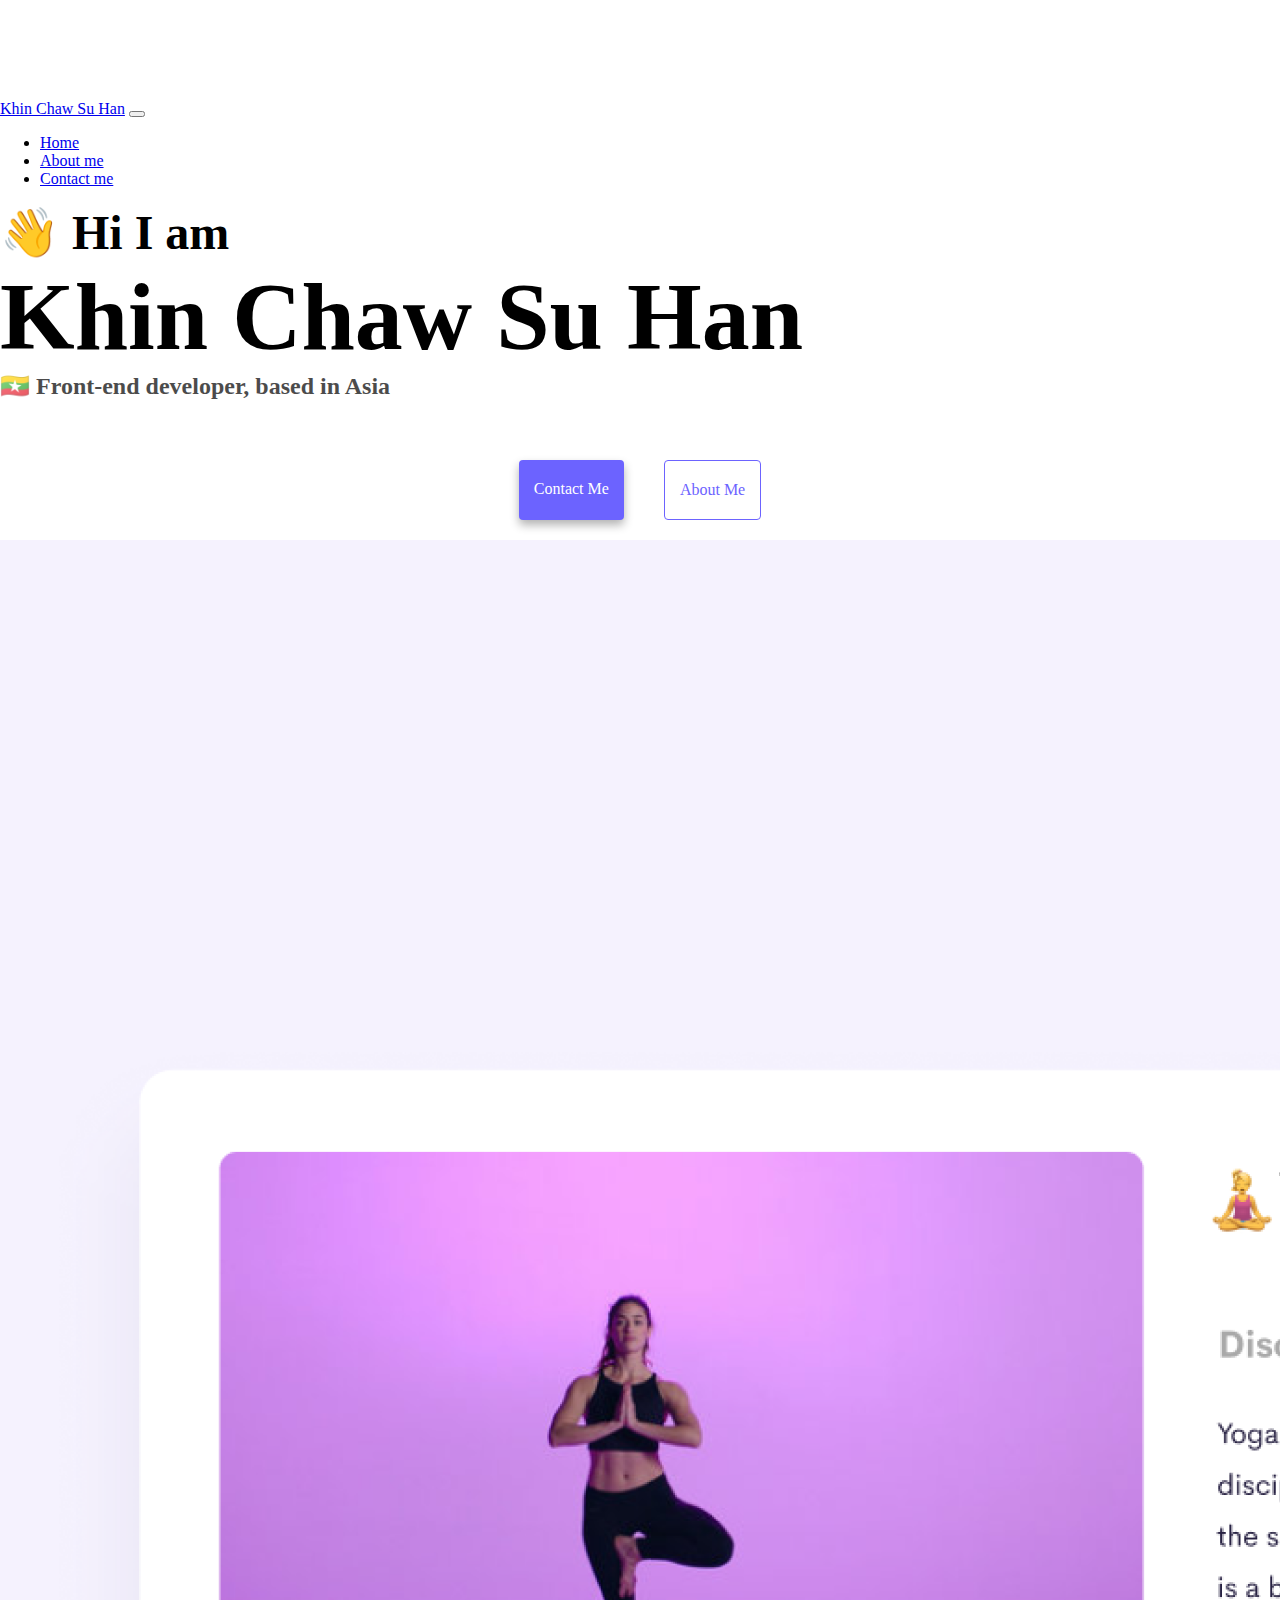
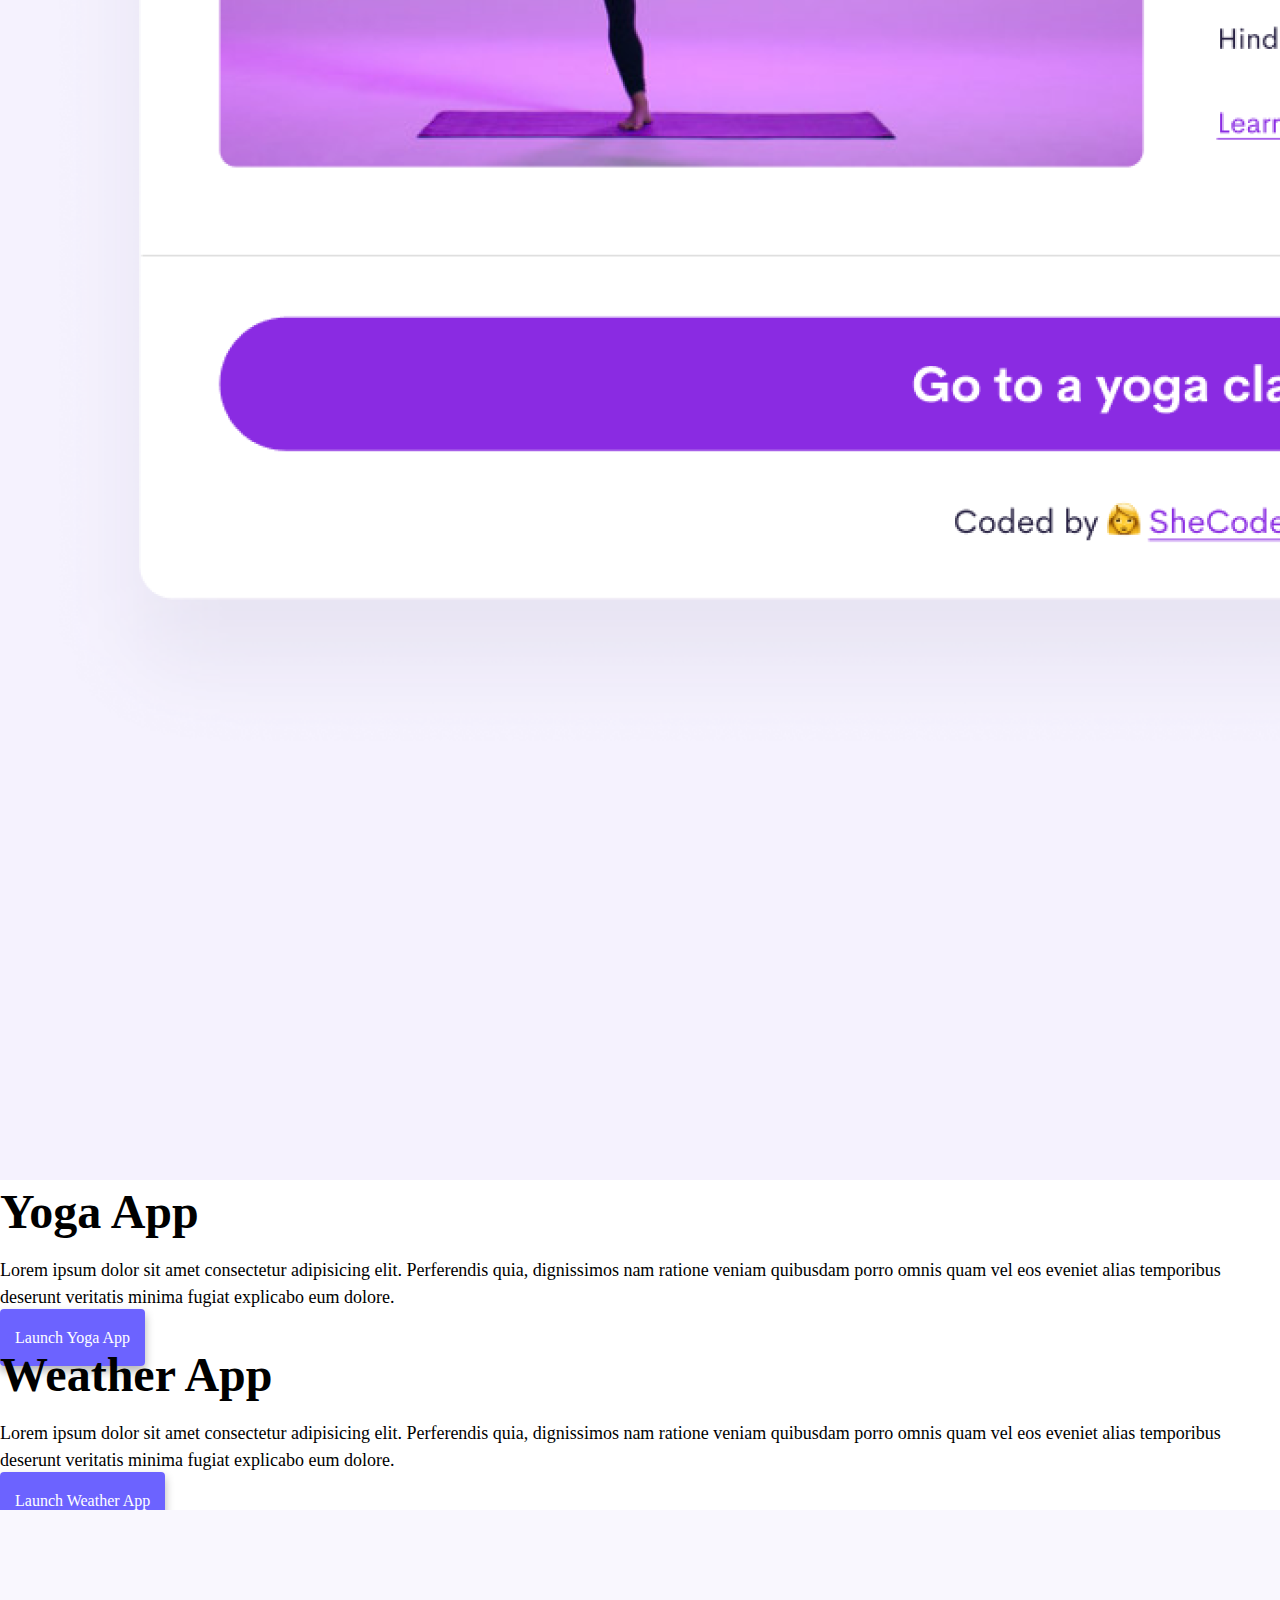
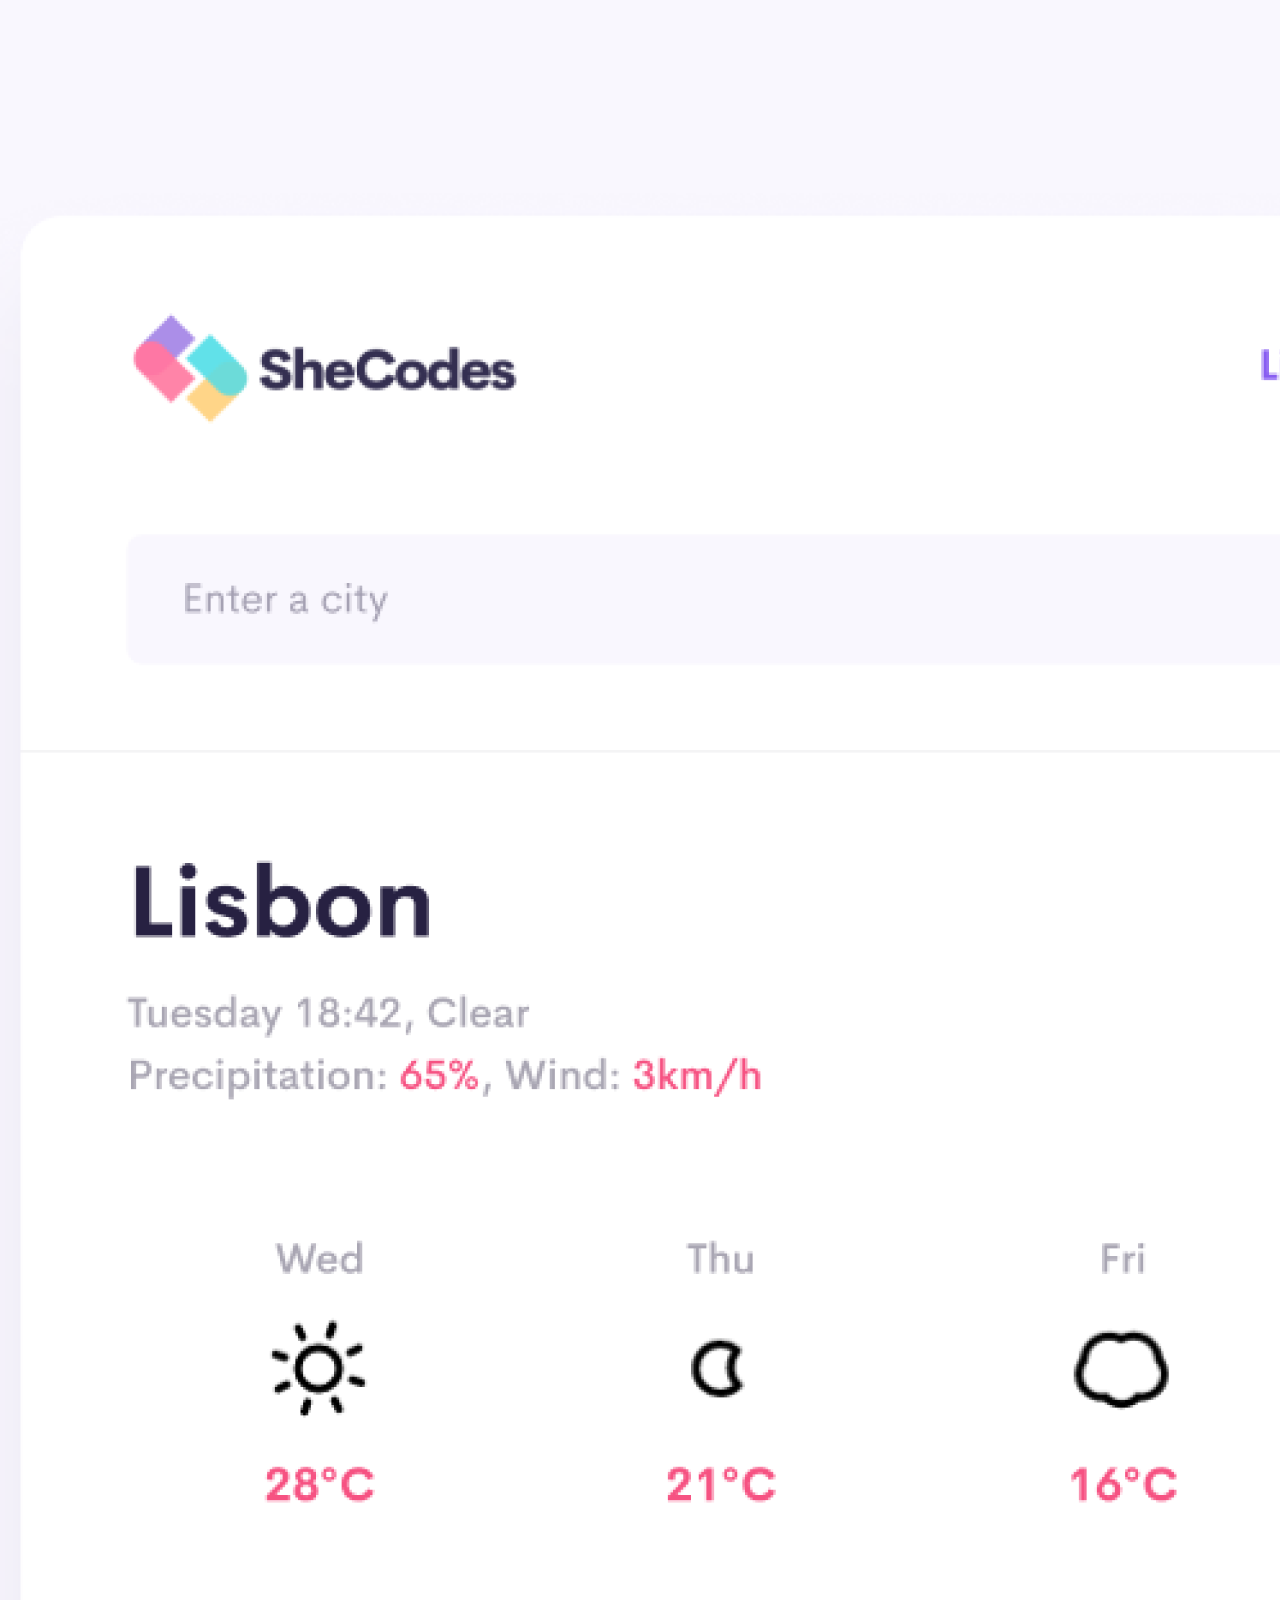
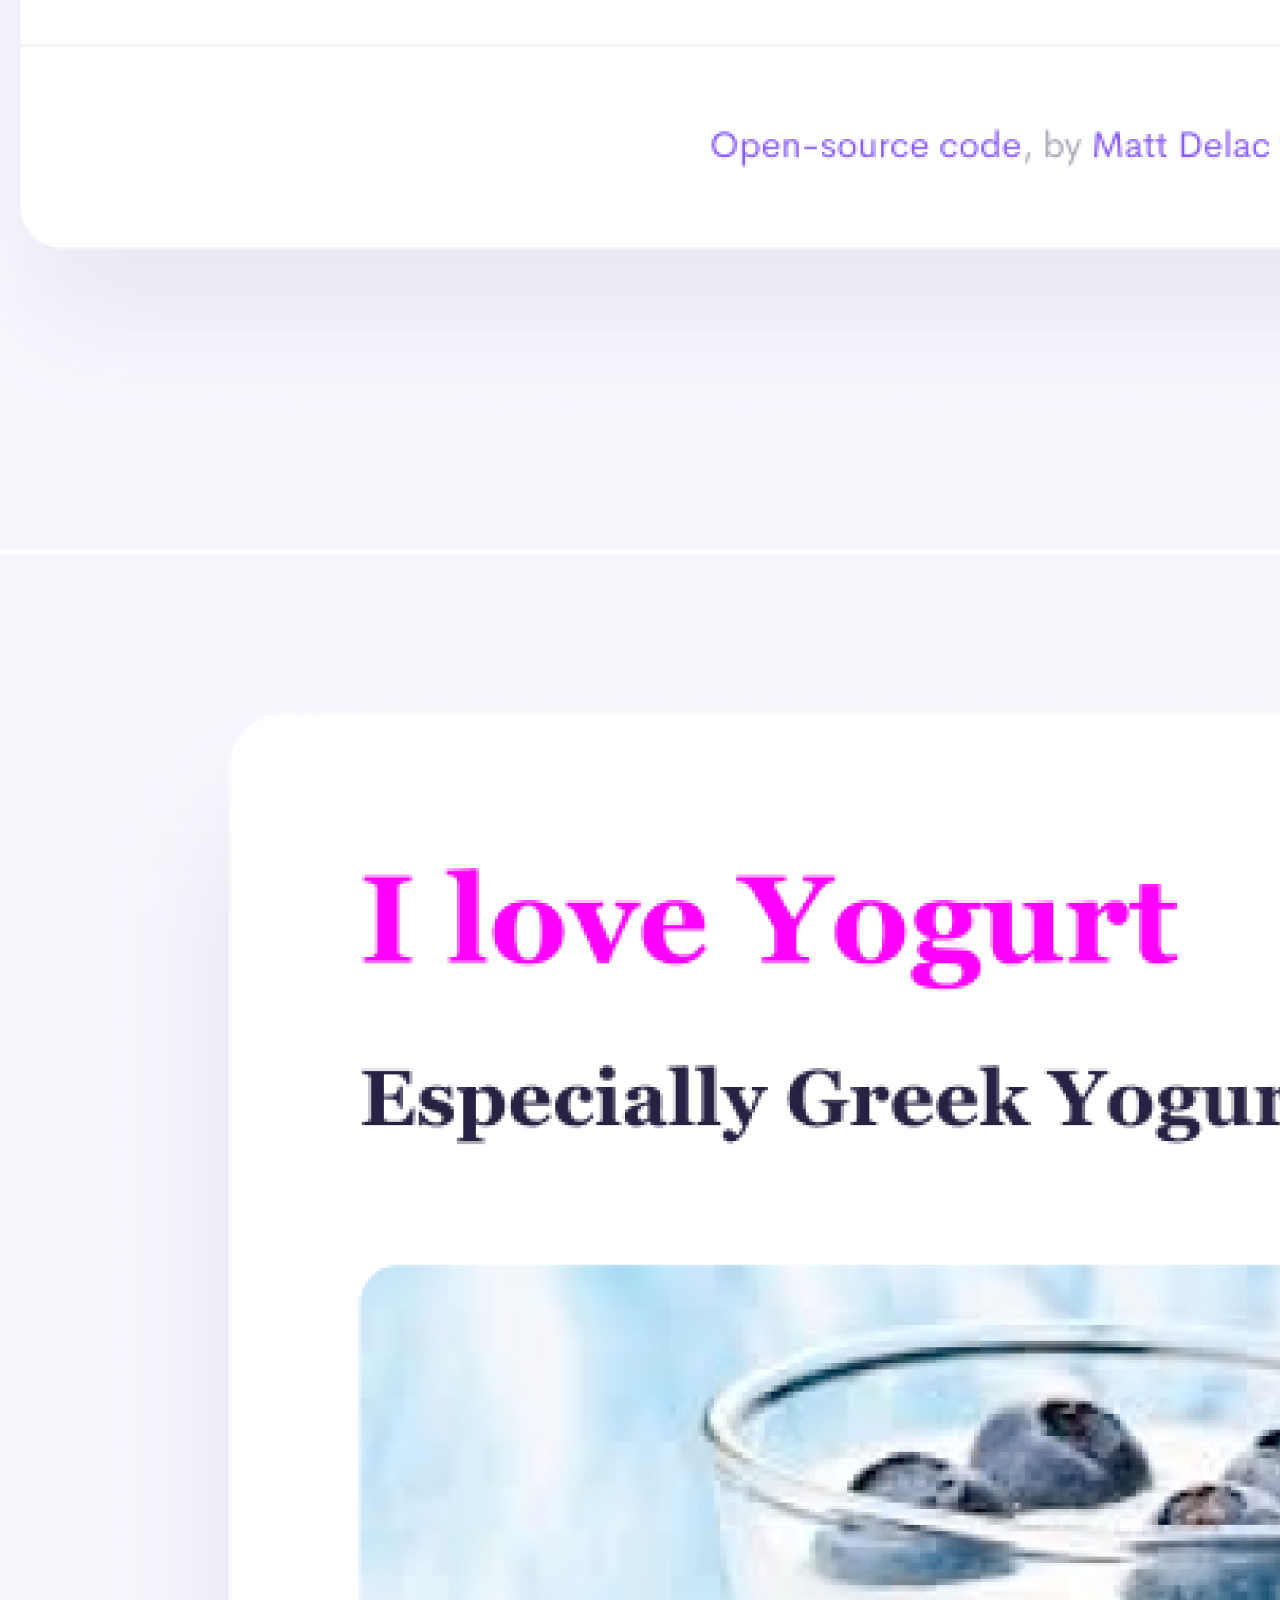
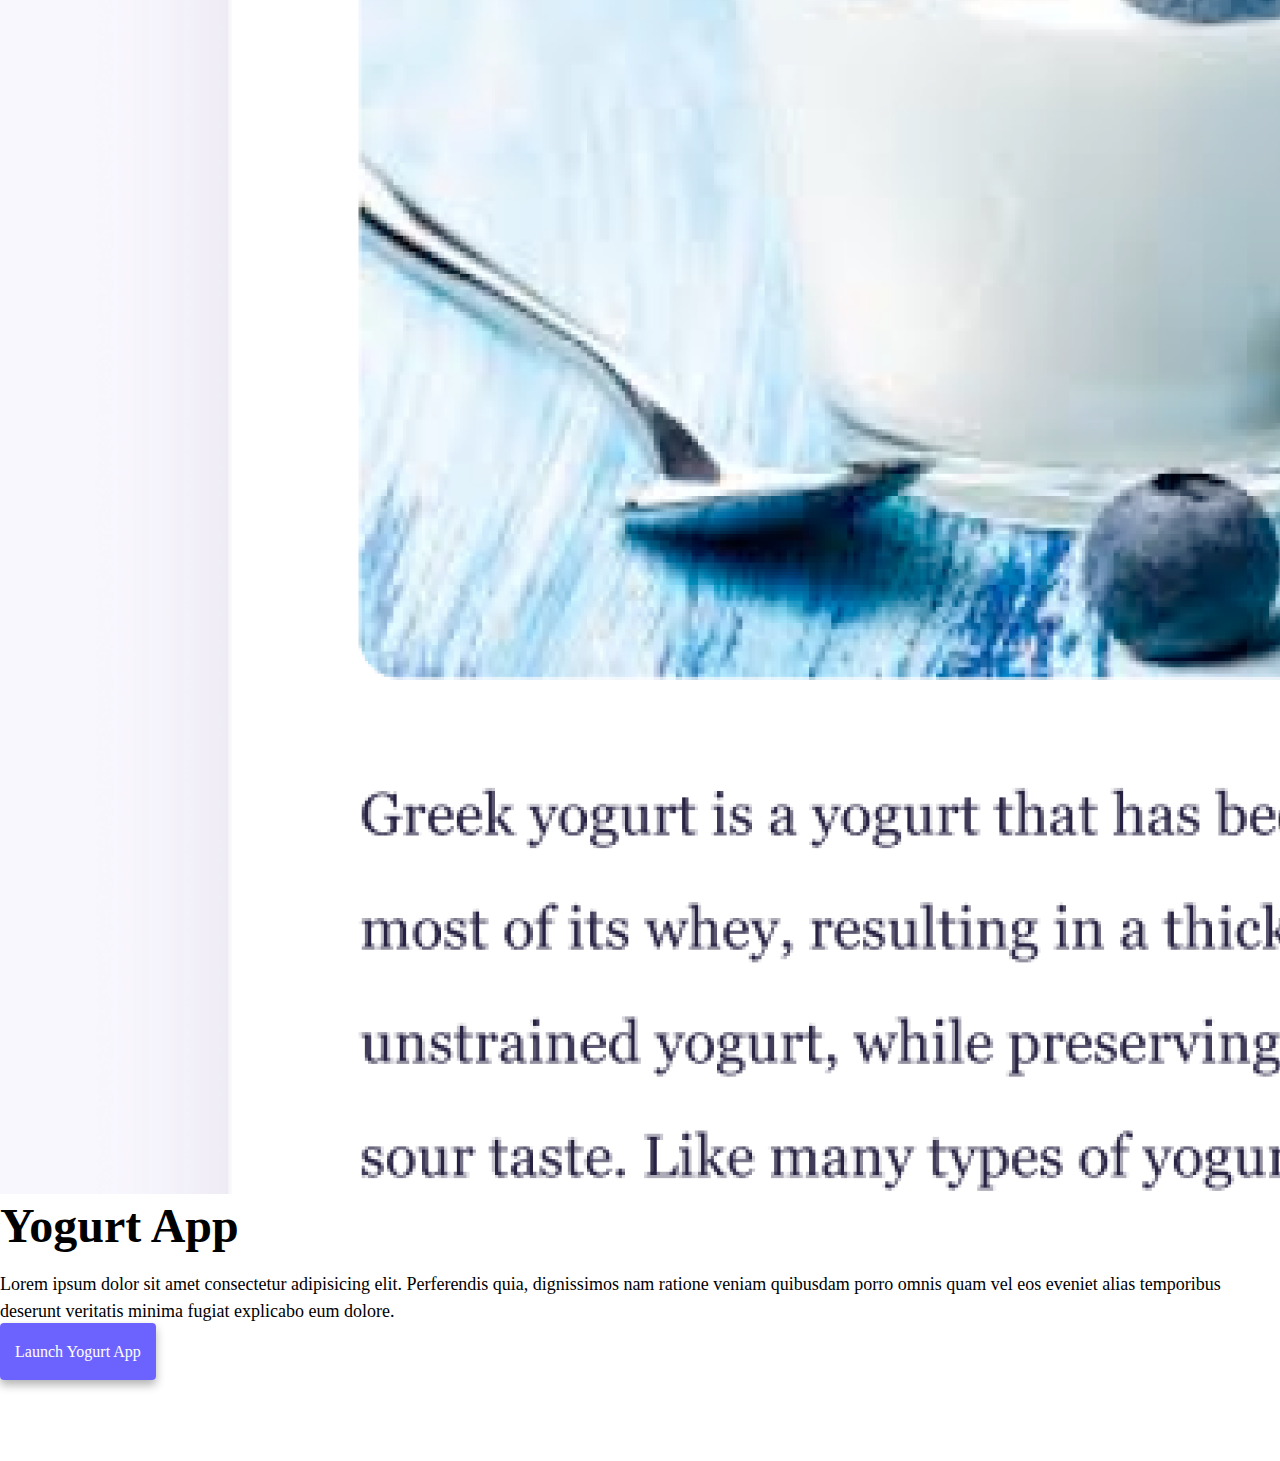
<file: index.html>
<!DOCTYPE html>
<html lang="en">
  <head>
    <meta charset="UTF-8" />
    <meta name="viewport" content="width=device-width, initial-scale=1.0" />
    <title>Front-end developer - Khin Chaw Su Han</title>
    <meta
      name="description"
      content="This is a portfolio of Khin Chaw Su Han, Front-end developer based in Asia. Check out her project and contact her for job inquiry."
    />
    <link
      href="https://cdn.jsdelivr.net/npm/bootstrap@5.3.0/dist/css/bootstrap.min.css"
      rel="stylesheet"
      integrity="sha384-9ndCyUaIbzAi2FUVXJi0CjmCapSmO7SnpJef0486qhLnuZ2cdeRhO02iuK6FUUVM"
      crossorigin="anonymous"
    />
    <script
      src="https://cdn.jsdelivr.net/npm/bootstrap@5.3.0/dist/js/bootstrap.bundle.min.js"
      integrity="sha384-geWF76RCwLtnZ8qwWowPQNguL3RmwHVBC9FhGdlKrxdiJJigb/j/68SIy3Te4Bkz"
      crossorigin="anonymous"
    ></script>
    <link rel="stylesheet" href="/src/style.css" />
  </head>
  <body>
    <nav class="navbar fixed-top navbar-expand-lg bg-body-tertiary">
      <div class="container">
        <a class="navbar-brand" href="/" title="HomePage">Khin Chaw Su Han</a>
        <button
          class="navbar-toggler"
          type="button"
          data-bs-toggle="collapse"
          data-bs-target="#navbarTogglerDemo02"
          aria-controls="navbarTogglerDemo02"
          aria-expanded="false"
          aria-label="Toggle navigation"
        >
          <span class="navbar-toggler-icon"></span>
        </button>
        <div class="collapse navbar-collapse" id="navbarTogglerDemo02">
          <ul class="navbar-nav me-auto mb-2 mb-lg-0">
            <li class="nav-item">
              <a
                class="nav-link active"
                aria-current="page"
                href="/"
                title="HomePage"
                >Home</a
              >
            </li>
            <li class="nav-item">
              <a class="nav-link" href="/about.html" title="About Khin"
                >About me</a
              >
            </li>
            <li class="nav-item">
              <a
                class="nav-link"
                href="/about.html#contact"
                title="Contact Khin"
                >Contact me</a
              >
            </li>
          </ul>
        </div>
      </div>
    </nav>
    <h2 class="text-center">👋 Hi I am</h2>
    <h1 class="text-center">Khin Chaw Su Han</h1>
    <h3 class="text-center">🇲🇲 Front-end developer, based in Asia</h3>
    <div class="navigation-links mb-5">
      <a href="/about.html#contact" class="contact-link" title="Contact Khin"
        >Contact me</a
      >
      <a href="/about.html" class="about-link" title="About Khin">About me</a>
    </div>

    <div class="container">
      <div class="row">
        <div class="col-md-6">
          <img
            src="images/yoga.png"
            alt="yoga project"
            class="img-fluid rounded d-none d-sm-block"
          />
        </div>
        <div class="col-md-6">
          <h2 class="mb-3">Yoga App</h2>
          <p>
            Lorem ipsum dolor sit amet consectetur adipisicing elit. Perferendis
            quia, dignissimos nam ratione veniam quibusdam porro omnis quam vel
            eos eveniet alias temporibus deserunt veritatis minima fugiat
            explicabo eum dolore.
          </p>
          <div class="mt-5">
            <a href="#" class="main-link btn-link" title="Yoga project"
              >Launch Yoga App</a
            >
          </div>
        </div>
      </div>
      <div class="row mt-5">
        <div class="col-md-6">
          <h2 class="mb-3">Weather App</h2>
          <p>
            Lorem ipsum dolor sit amet consectetur adipisicing elit. Perferendis
            quia, dignissimos nam ratione veniam quibusdam porro omnis quam vel
            eos eveniet alias temporibus deserunt veritatis minima fugiat
            explicabo eum dolore.
          </p>
          <div class="mt-5 mb-5">
            <a href="#" class="main-link btn-link" title="Weather project"
              >Launch Weather App</a
            >
          </div>
        </div>
        <div class="col-md-6">
          <img
            src="images/weather.png"
            alt="weather project"
            class="img-fluid rounded d-none d-sm-block"
          />
        </div>
      </div>
      <div class="row mt-5">
        <div class="col-md-6">
          <img
            src="images/yogurt.png"
            alt="yogurt project"
            class="img-fluid rounded d-none d-sm-block"
          />
        </div>
        <div class="col-md-6">
          <h2 class="mb-3">Yogurt App</h2>
          <p>
            Lorem ipsum dolor sit amet consectetur adipisicing elit. Perferendis
            quia, dignissimos nam ratione veniam quibusdam porro omnis quam vel
            eos eveniet alias temporibus deserunt veritatis minima fugiat
            explicabo eum dolore.
          </p>
          <div class="mt-5">
            <a href="#" class="main-link btn-link" title="Yogurt project"
              >Launch Yogurt App</a
            >
          </div>
        </div>
      </div>
    </div>
  </body>
</html>
</file>
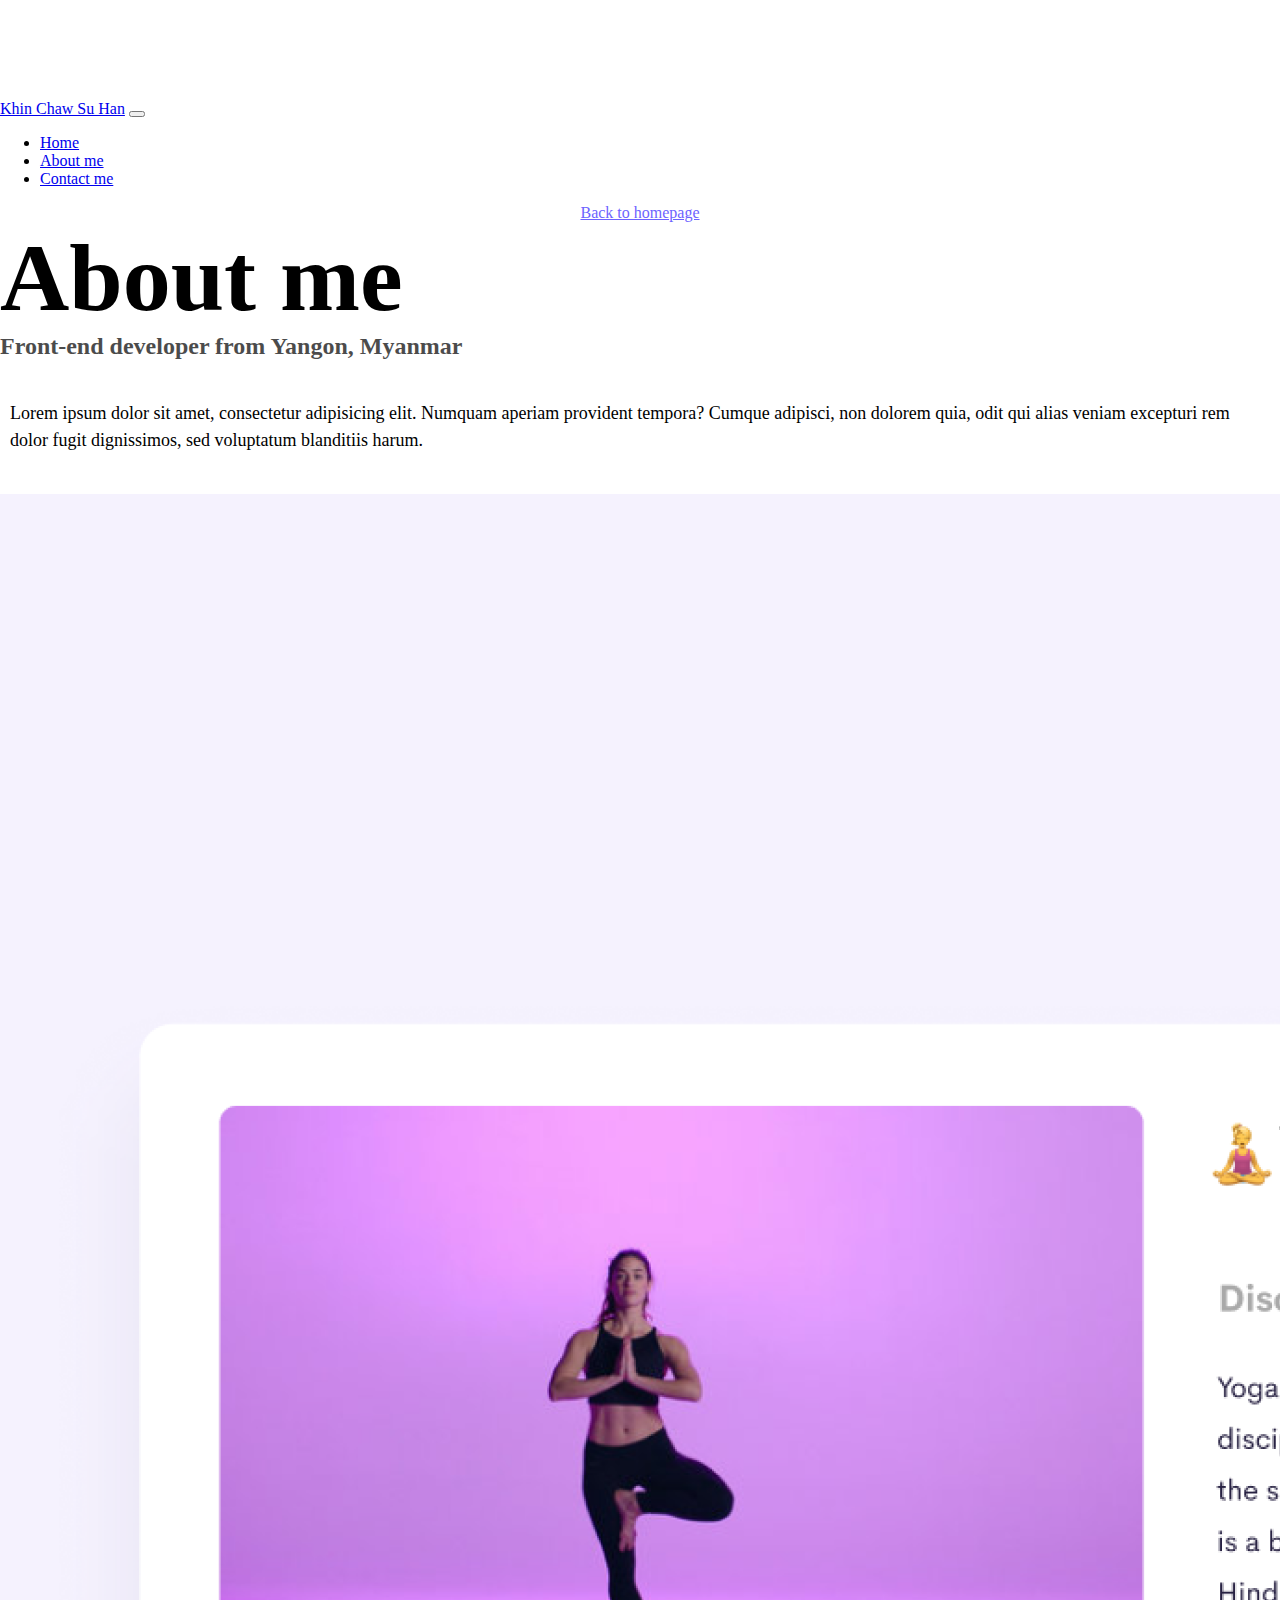
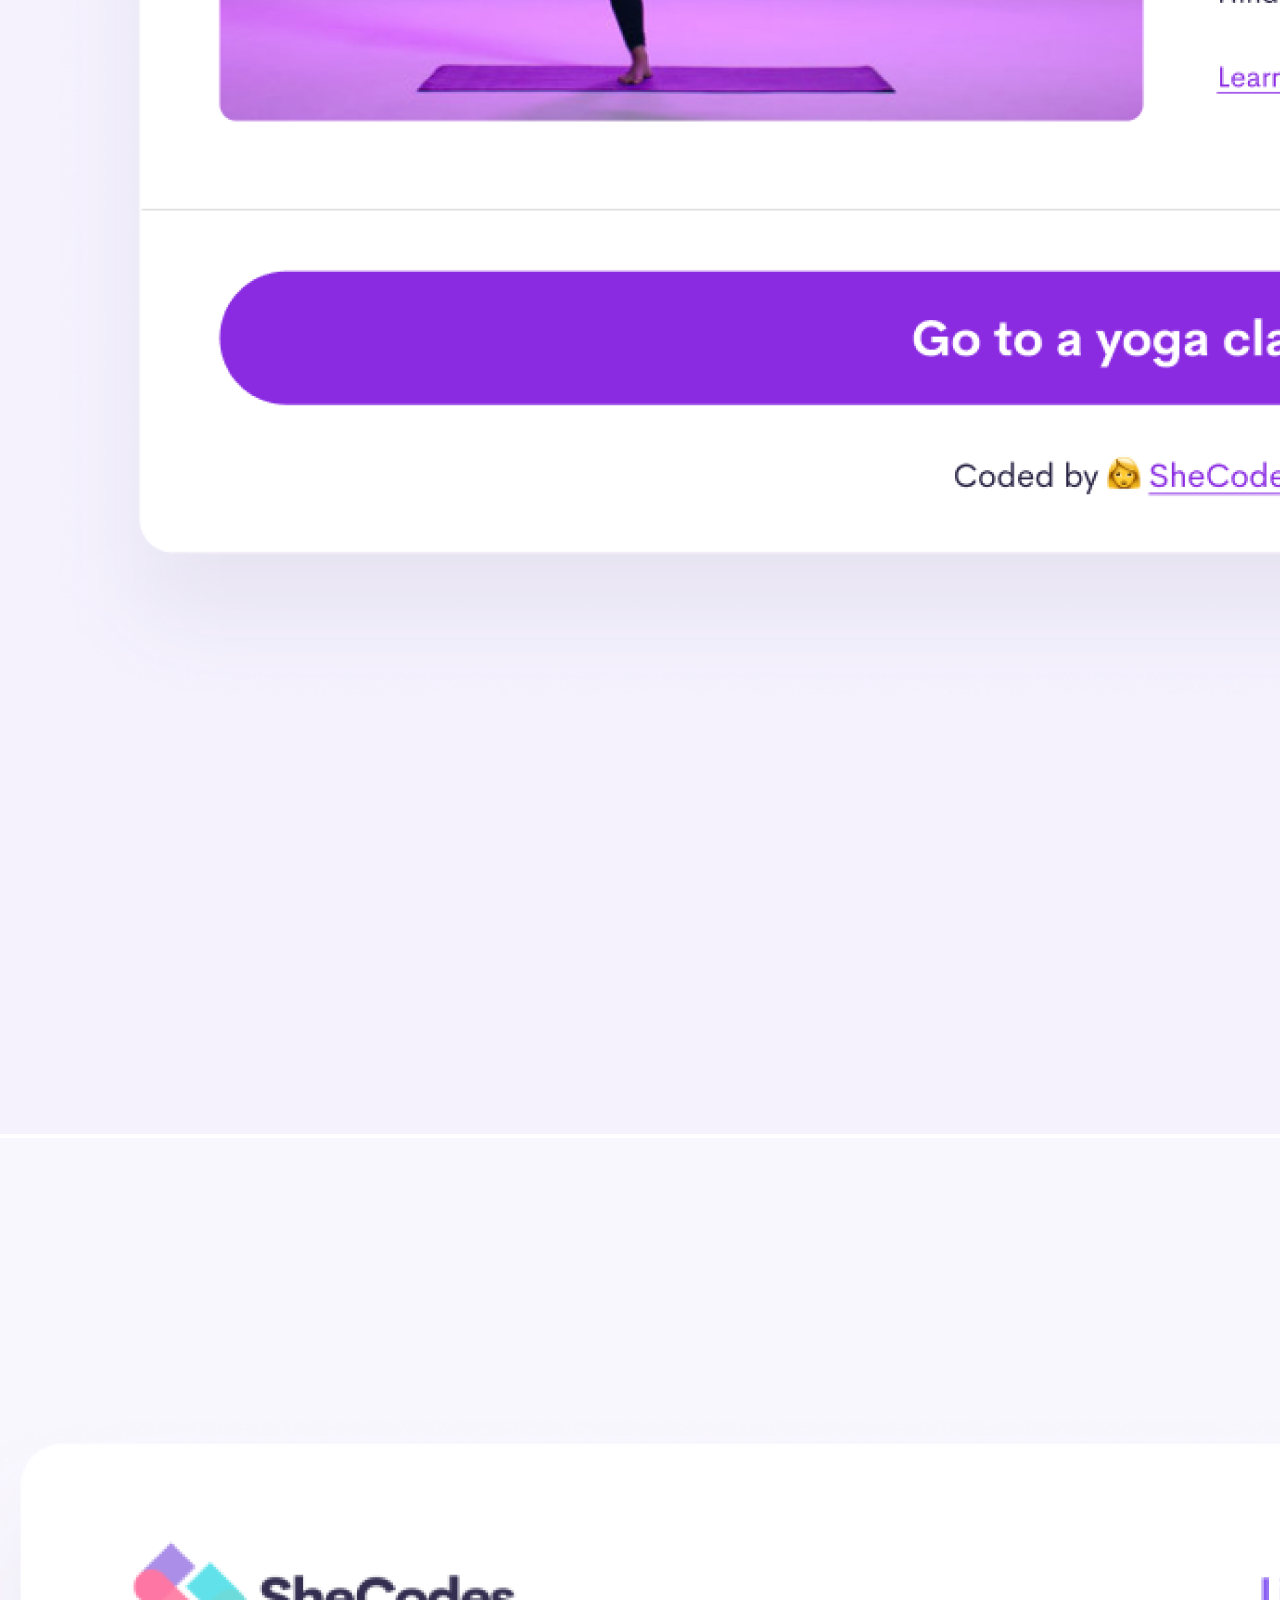
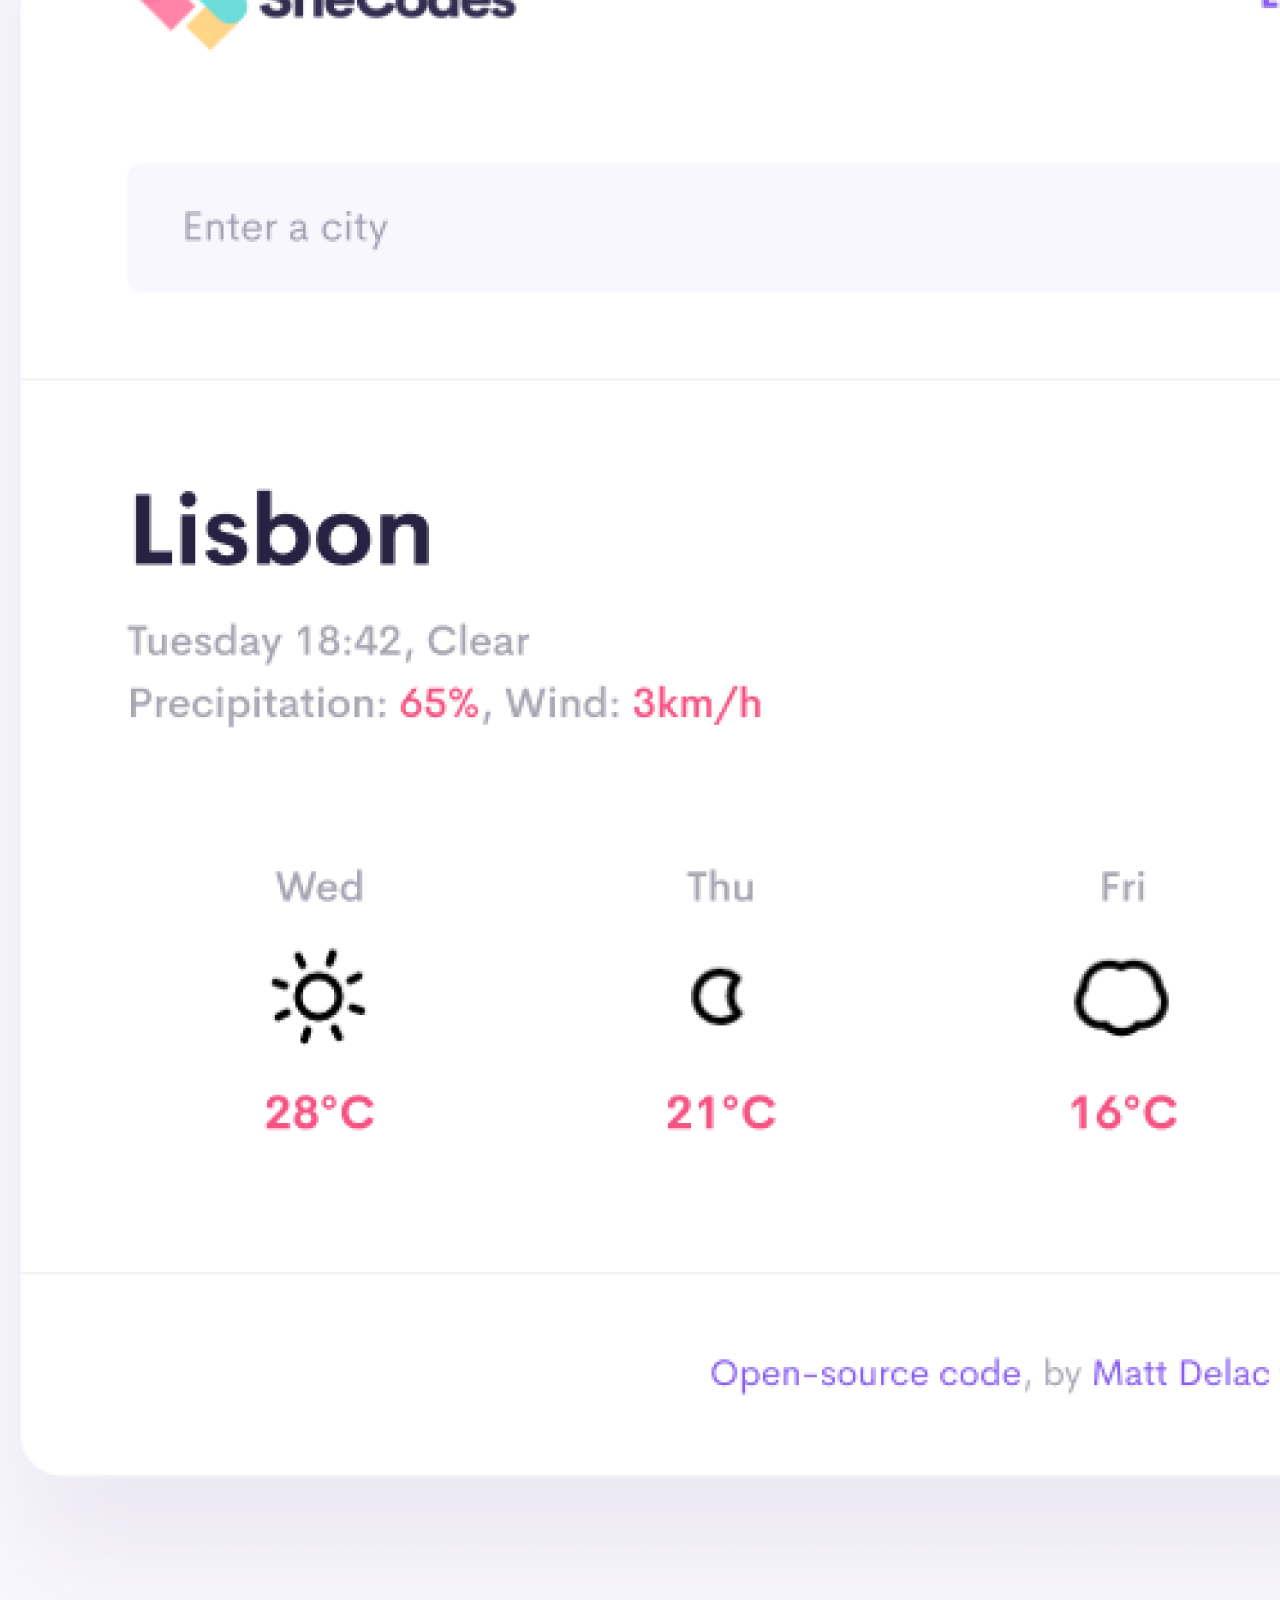
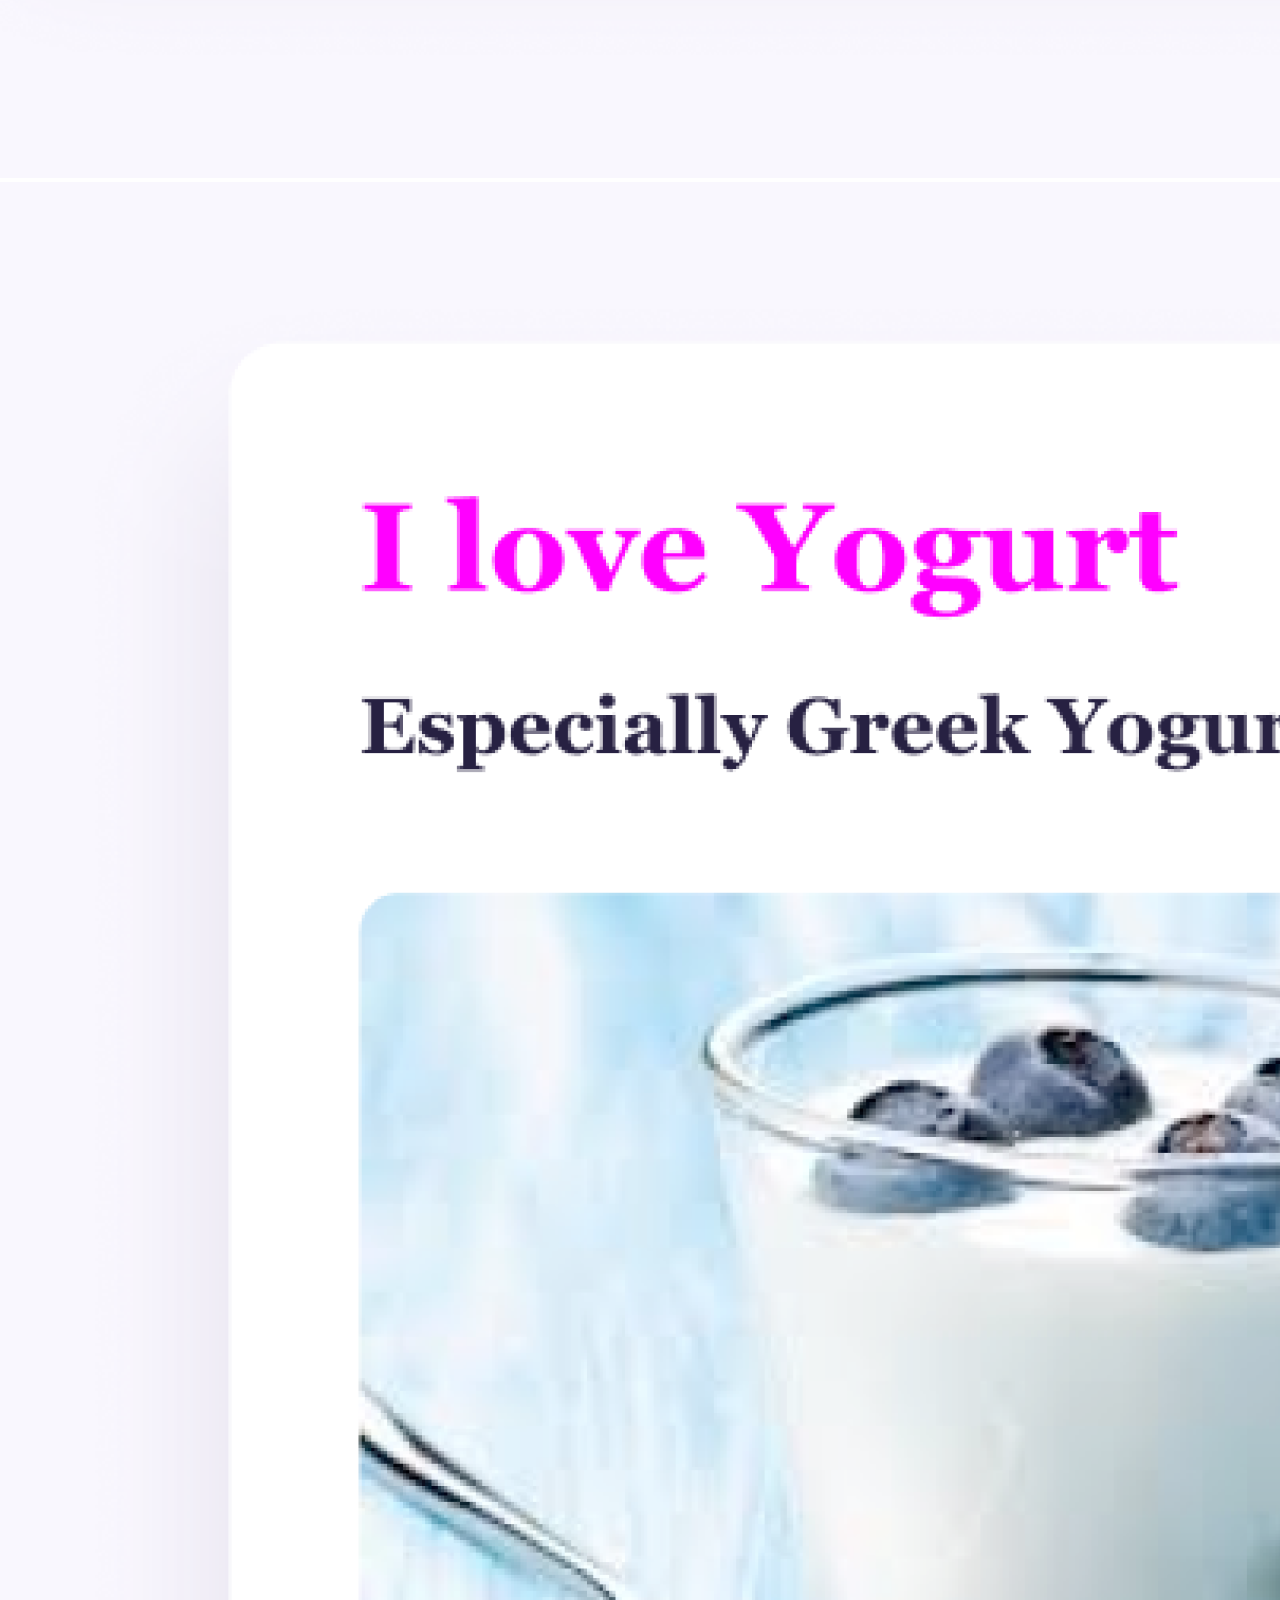
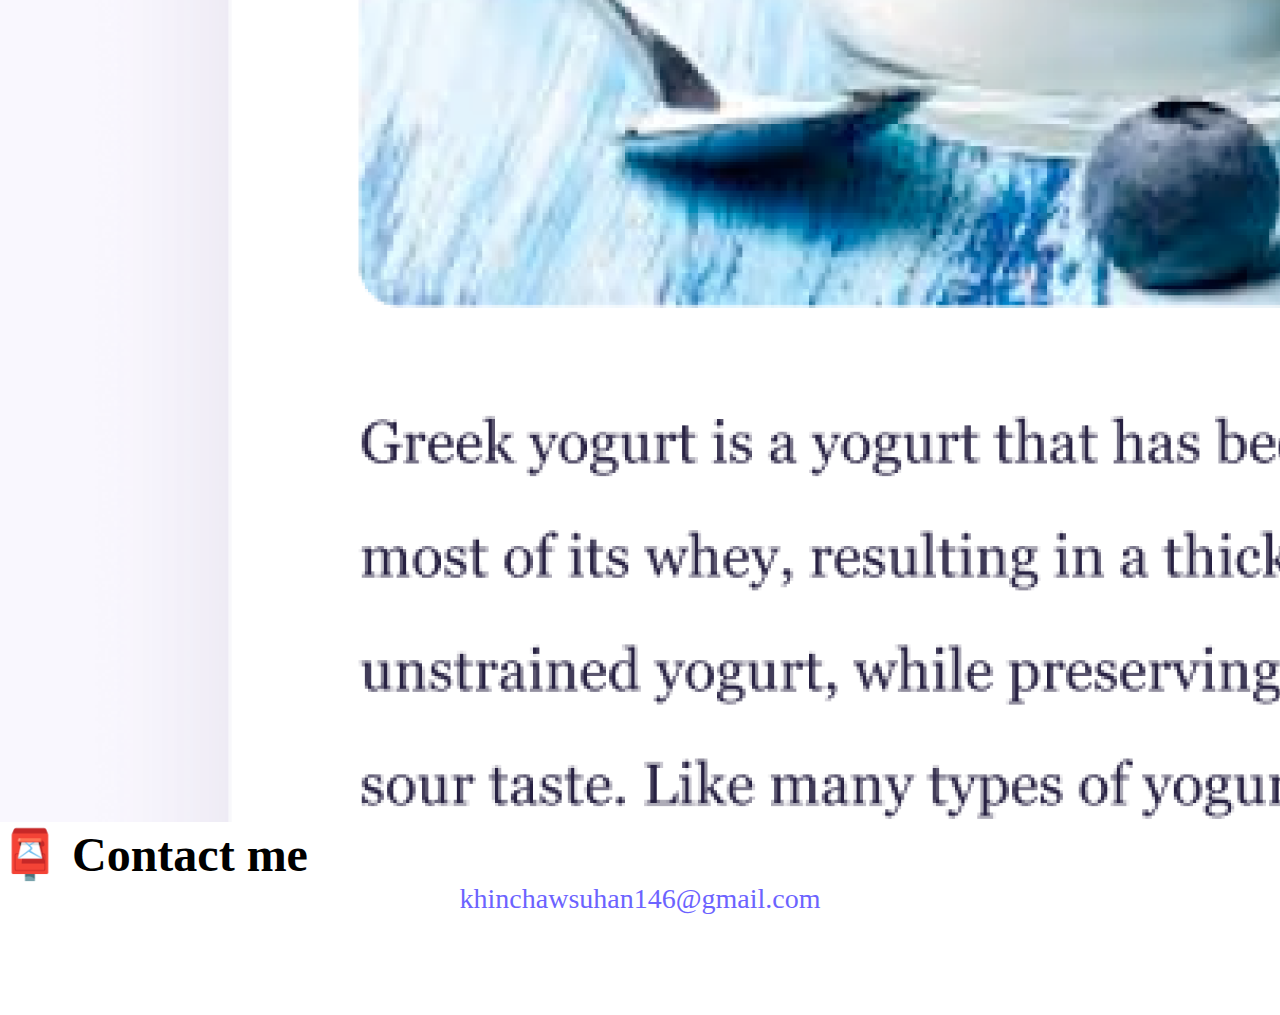
<file: about.html>
<!DOCTYPE html>
<html lang="en">
  <head>
    <meta charset="UTF-8" />
    <meta name="viewport" content="width=device-width, initial-scale=1.0" />
    <title>About me - Khin Chaw Su Han</title>
    <meta
      name="description"
      content="This is about Khin Chaw Su Han, Front-end developer in Myanmar."
    />
    <link
      href="https://cdn.jsdelivr.net/npm/bootstrap@5.3.0/dist/css/bootstrap.min.css"
      rel="stylesheet"
      integrity="sha384-9ndCyUaIbzAi2FUVXJi0CjmCapSmO7SnpJef0486qhLnuZ2cdeRhO02iuK6FUUVM"
      crossorigin="anonymous"
    />
    <script
      src="https://cdn.jsdelivr.net/npm/bootstrap@5.3.0/dist/js/bootstrap.bundle.min.js"
      integrity="sha384-geWF76RCwLtnZ8qwWowPQNguL3RmwHVBC9FhGdlKrxdiJJigb/j/68SIy3Te4Bkz"
      crossorigin="anonymous"
    ></script>
    <link rel="stylesheet" href="/src/style.css" />
  </head>
  <body>
    <nav class="navbar fixed-top navbar-expand-lg bg-body-tertiary">
      <div class="container">
        <a class="navbar-brand" href="/">Khin Chaw Su Han</a>
        <button
          class="navbar-toggler"
          type="button"
          data-bs-toggle="collapse"
          data-bs-target="#navbarTogglerDemo02"
          aria-controls="navbarTogglerDemo02"
          aria-expanded="false"
          aria-label="Toggle navigation"
        >
          <span class="navbar-toggler-icon"></span>
        </button>
        <div class="collapse navbar-collapse" id="navbarTogglerDemo02">
          <ul class="navbar-nav me-auto mb-2 mb-lg-0">
            <li class="nav-item">
              <a
                class="nav-link active"
                aria-current="page"
                href="/"
                title="HomePage"
                >Home</a
              >
            </li>
            <li class="nav-item">
              <a class="nav-link" href="/about.html" title="About Khin"
                >About me</a
              >
            </li>
            <li class="nav-item">
              <a
                class="nav-link"
                href="/about.html#contact"
                title="Contact Khin"
                >Contact me</a
              >
            </li>
          </ul>
        </div>
      </div>
    </nav>
    <a href="/" class="homepage-link" title="HomePage">Back to homepage</a>
    <h1 class="text-center">About me</h1>
    <h3 class="text-center">Front-end developer from Yangon, Myanmar</h3>
    <div class="about-paragraphs text-center">
      <p>
        Lorem ipsum dolor sit amet, consectetur adipisicing elit. Numquam
        aperiam provident tempora? Cumque adipisci, non dolorem quia, odit qui
        alias veniam excepturi rem dolor fugit dignissimos, sed voluptatum
        blanditiis harum.
      </p>
    </div>
    <div class="container">
      <div class="row">
        <div class="col-sm-4">
          <img
            src="images/yoga.png"
            alt="yoga project"
            class="img-fluid p-2 rounded shadow"
          />
        </div>
        <div class="col-sm-4">
          <img
            src="images/weather.png"
            alt="weather project"
            class="img-fluid p-2 rounded shadow"
          />
        </div>
        <div class="col-sm-4">
          <img
            src="images/yogurt.png"
            alt="yogurt project"
            class="img-fluid p-2 rounded shadow"
          />
        </div>
      </div>
    </div>
    <div id="contact" class="mt-5">
      <h2 class="text-center">📮 Contact me</h2>
      <a
        href="mailto:khinchawsuhan146@gmail.com"
        class="email-link"
        title="Contact Khin"
        >khinchawsuhan146@gmail.com
      </a>
    </div>
  </body>
</html>
</file>
<file: src/style.css>
:root {
  --primary-color: #6c63ff;
  --secondary-color: #f5f2fe;
  --box-shadow: 0 5px 10px rgba(0, 0, 0, 0.3);
}

body {
  margin: 100px 0;
}

h1,
h2,
h3 {
  margin: 0;
}

h1 {
  font-size: 96px;
}

h2 {
  font-size: 48px;
}

h3 {
  font-size: 24px;
  opacity: 0.7;
}

p {
  line-height: 1.5;
  font-size: 18px;
}

.navigation-links {
  display: flex;
  margin-top: 40px;
  justify-content: center;
}

.navigation-links a {
  margin: 20px;
  border-radius: 4px;
  padding: 20px 15px;
  text-decoration: none;
  text-transform: capitalize;
}

.contact-link {
  background: var(--primary-color);
  box-shadow: var(--box-shadow);
  color: white;
}

.about-link {
  color: var(--primary-color);
  border: 1px solid var(--primary-color);
}

.homepage-link {
  color: var(--primary-color);
  text-align: center;
  display: block;
}

.about-paragraphs {
  display: flex;
  margin: 30px 0;
}

.about-paragraphs p {
  margin: 10px;
}

.email-link {
  display: flex;
  justify-content: center;
  color: var(--primary-color);
  font-size: 28px;
  text-decoration: none;
}

.email-link:hover {
  text-decoration: underline;
}

.main-link {
  background: var(--primary-color);
  color: white;
  border-radius: 4px;
  padding: 20px 15px;
  text-decoration: none;
  box-shadow: var(--box-shadow);
}

@media (max-width: 576px) {
  h1 {
    font-size: 48px;
    line-height: 1.5;
  }
  h2 {
    font-size: 32px;
    text-align: center;
  }
  p {
    text-align: center;
  }
  .btn-link {
    display: block;
    text-align: center;
    margin: 0 20px;
  }
}
</file>
